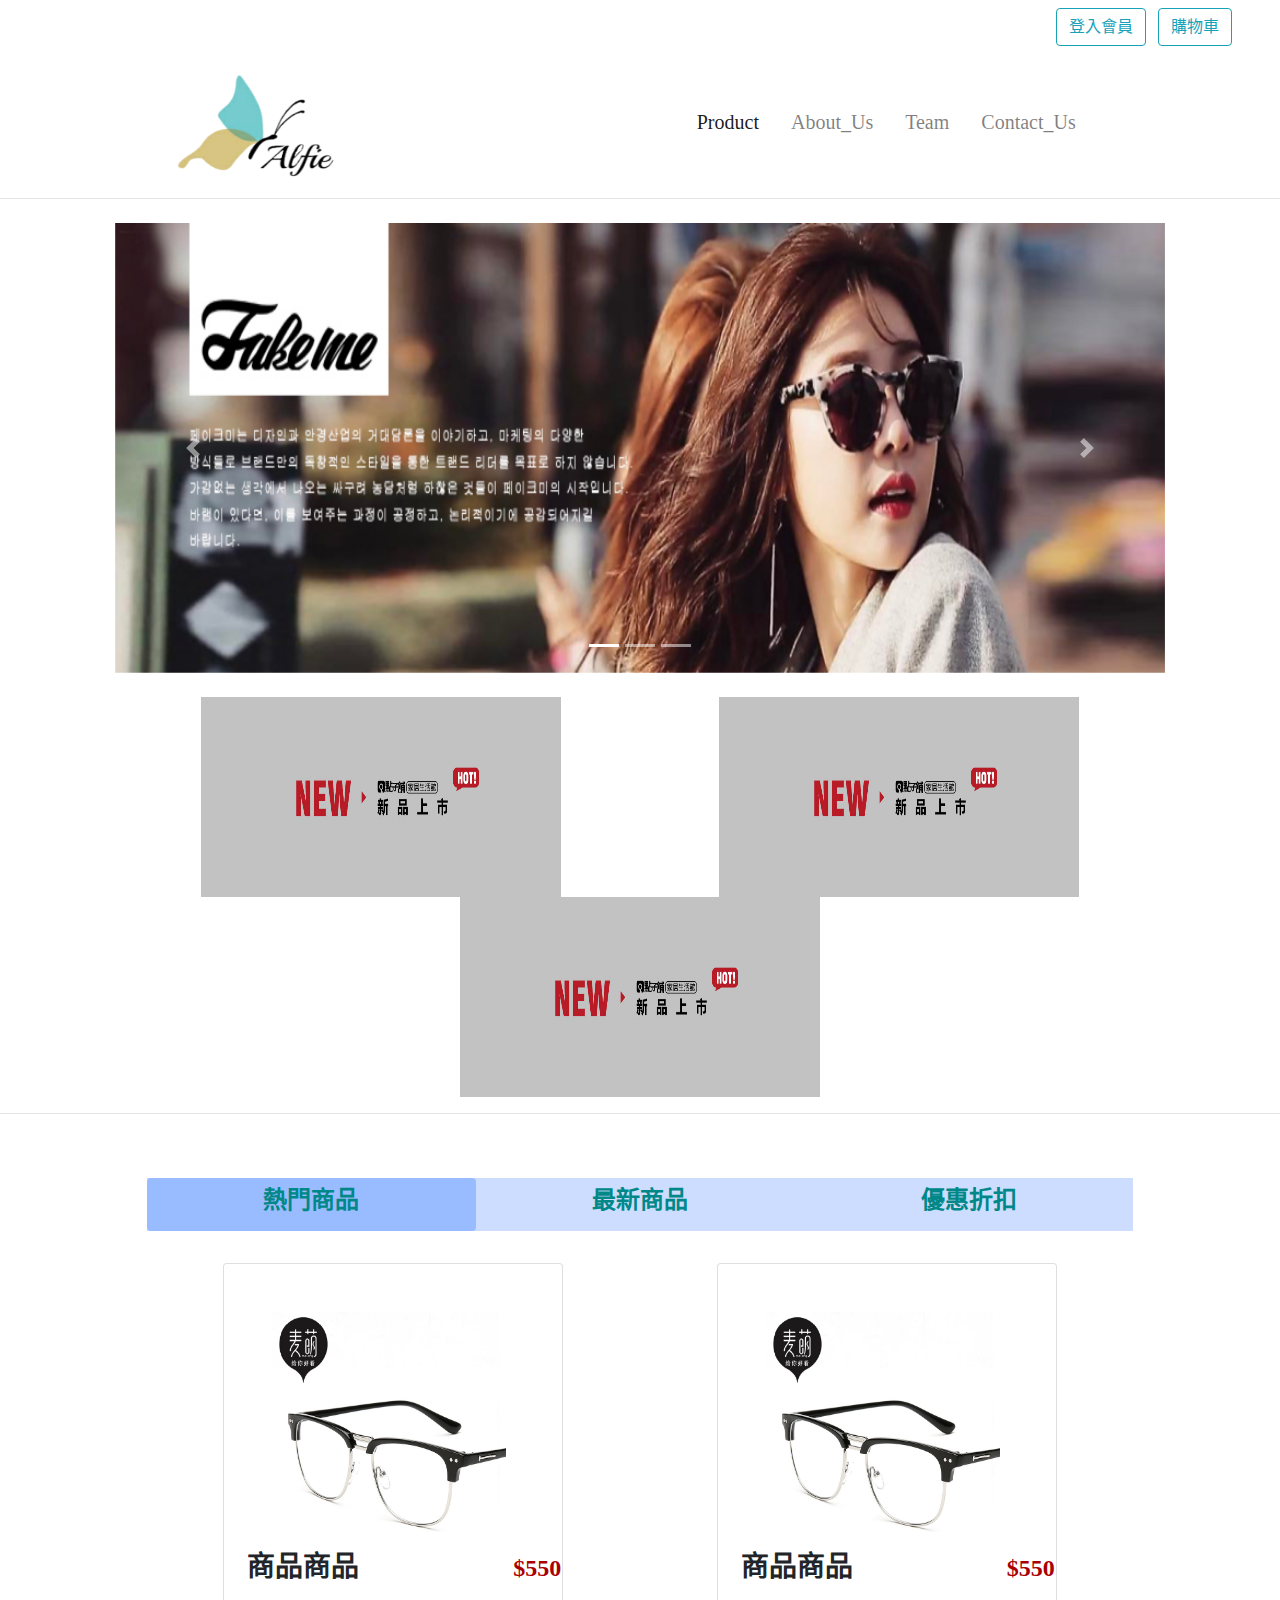
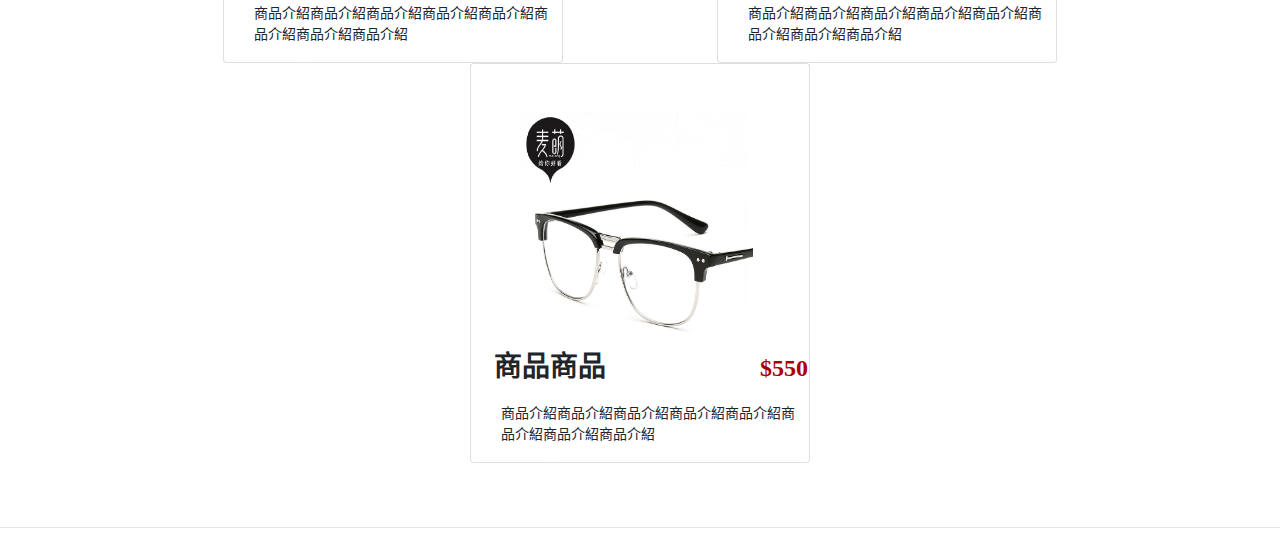
<file: final1/final/final/index.html>
<!DOCTYPE html>
<html lang="zh-TW">
	<head>
		<meta charset="UTF-8">
		<meta name="viewport" content="width=device-width, initial-scale=1.0">
		<meta http-equiv="X-UA-Compatible" content="ie=edge">
		<title>Alfie|做您唯一的專屬顧問</title>
		<link rel="stylesheet" href="./assets/css/bootstrap.min.css">
		<link rel="stylesheet" href="https://use.fontawesome.com/releases/v5.8.1/css/all.css" integrity="sha384-50oBUHEmvpQ+1lW4y57PTFmhCaXp0ML5d60M1M7uH2+nqUivzIebhndOJK28anvf" crossorigin="anonymous">
		<link rel="stylesheet" href="assets/css/index.css">
		<script src="assets/js/jquery-3.4.0.min.js" type="text/javascript"></script>
		<script src="assets/js/bootstrap.min.js" type="text/javascript"></script>
		<script src="assets/js/index.js" type="text/javascript"></script>
	</head>
	<body>
		<!--頂部網頁資訊開始-->
		<div class="container-fluid px-0 mx-0">
			<div class="top-info ">
				<div class="row pt-2 px-5 mx-0 justify-content-end align-items-center  ">
					<ul class="list-inline-item">
						<li class="list-inline-item">
							<a href="login.html" >
								<div class="btn btn-outline-info signin-button">
									<span class="far fa-user fa-3g"> </span>
									<span class="menu-words align-items-center">登入會員</span>
								</div>
							</a>
						</li>
						<li class="list-inline-item">
							<a href="#" >
								<div class="btn btn-outline-info signin-button">
									<span class="fas fa-shopping-cart fa-3g"> </span>
									<span class="menu-words align-items-center">購物車</span>
								</div>
							</a>
						</li>
					</ul>
				</div>
				<!--LOGO開始-->
				<div class="d-flex row mx-0 px-2 justify-content-around align-items-center">
					<img class="  d-block  logo-image" src="assets/image/logo.png" alt="logo" >
					<!--頂部導覽列開始-->
					<div class="nav">
						<div class="d-flex row mx-0 px-2  align-items-center">
							<nav class="navbar navbar-expand-lg navbar-light navbarContent">
								<button class="navbar-toggler" type="button" data-toggle="collapse" data-target="#navbarSupportedContent" aria-controls="navbarSupportedContent" aria-expanded="false" aria-label="Toggle navigation">
								<span class="navbar-toggler-icon"></span>
								</button>
								<div class="collapse navbar-collapse" id="navbarSupportedContent">
									<ul class="navbar-nav mr-auto">
										<li class="nav-item active p-2">
											<a class="nav-link" href="#"> Product <span class="sr-only">(current)</span></a>
										</li>
										<li class="nav-item p-2">
											<a class="nav-link" href="#"> About_Us </a>
										</li>
										<li class="nav-item p-2">
											<a class="nav-link" href="#"> Team </a>
										</li>
										<li class="nav-item p-2">
											<a class="nav-link" href="#"> Contact_Us</a>
										</li>
									</ul>
								</div>
							</nav>
						</div>
					</div>
				</div>
			</div>
			<!-- 輪播 開始  -->
			<hr>
			<div class="offset-1 col-10 p-2">
				<div id="carouselExampleIndicators" class="carousel slide" data-ride="carousel">
					<ol class="carousel-indicators">
						<li data-target="#carouselExampleIndicators" data-slide-to="0" class="active"></li>
						<li data-target="#carouselExampleIndicators" data-slide-to="1"></li>
						<li data-target="#carouselExampleIndicators" data-slide-to="2"></li>
					</ol>
					<div class="carousel-inner">
						<div class="carousel-item active">
							<img src="assets/image/banner1.jpg" class="d-block w-100 bannerImg" alt="...">
						</div>
						<div class="carousel-item">
							<img src="assets/image/banner2.jpg" class="d-block w-100 bannerImg" alt="...">
						</div>
						<div class="carousel-item">
							<img src="assets/image/banner3.jpg" class="d-block  w-100 bannerImg" alt="...">
						</div>
					</div>
					<a class="carousel-control-prev" href="#carouselExampleIndicators" role="button" data-slide="prev">
						<span class="carousel-control-prev-icon" aria-hidden="true"></span>
						<span class="sr-only">Previous</span>
					</a>
					<a class="carousel-control-next" href="#carouselExampleIndicators" role="button" data-slide="next">
						<span class="carousel-control-next-icon" aria-hidden="true"></span>
						<span class="sr-only">Next</span>
					</a>
				</div>
			</div>

			

			<!--介紹-->
			<div class="introduction">
				<div class="col-10 offset-1">
					<div class="d-flex  row pt-3 mx-0 justify-content-around align-items-center">
						<div class="intCard">
							<img src="assets/image/new.jpg" alt="熱門商品" class="intImg">
							<div class="middle">
								<div class="text-dark">熱門商品</div>
							</div>
						</div>
						<div class="intCard">
							<img src="assets/image/new.jpg" alt="常見問題" class="intImg">
							<div class="middle">
								<div class="text-dark">常見問題</div>
							</div>
						</div>
						<div class="intCard">
							<img src="assets/image/new.jpg" alt="為您搭配" class="intImg">
							<div class="middle">
								<div class="text-dark">為您搭配</div>
							</div>
						</div>
					</div>
				</div>
			</div>
			

			<!--小列表-->
			<hr>
			<div class="new p-5">
				<div class="col-10 px-0 offset-1">
					<ul class="nav nav-pills flex-column flex-sm-row bg-info nav-justified justify-content-center align-items-center" id="pills-tab" role="tablist">
						<li class="nav-item">
							<a class="nav-link active flex-sm-fill text-sm-center" id="pills-hot-tab" data-toggle="pill" href="#pills-hot" role="tab" aria-controls="pills-hot" aria-selected="true"><h4 class="nav-h4">熱門商品</h4>
							</a>
						</li>
						<li class="nav-item">
							<a class="nav-link flex-sm-fill text-sm-center" id="pills-new-tab" data-toggle="pill" href="#pills-new" role="tab" aria-controls="pills-new" aria-selected="false"><h4 class="nav-h4">最新商品
							</h4></a>
						</li>
						<li class="nav-item">
							<a class="nav-link flex-sm-fill text-sm-center" id="pills-discount-tab" data-toggle="pill" href="#pills-discount" role="tab" aria-controls="pills-dicount" aria-selected="false"><h4 class="nav-h4">優惠折扣</h4>
							</a>
						</li>
					</ul>
				</div>
				
				<!--熱門商品-->
				<div class="col-10 offset-1 px-0 pt-3">
					<div class="tab-content" id="pills-tabContent">
						<div class="tab-pane fade show active" id="pills-hot" role="tabpanel" aria-labelledby="pills-hot-tab">
							<div class="d-flex  row pt-3 mx-0 justify-content-around align-items-center">
								<!--商品卡-->
								<div class="card " style="width:340px;height: 400px;">
									<img src="assets/image/product.jpg" class="card-img-top p-5 productImg" alt="...">
									<div class="card-body ">
										<div class="details">
											<div class="row p-2 justify-content-between">
												<h3 class="card-title productName">商品商品</h3>
												<div class="price">$550</div>
											</div>
											<div class="card-text">
												<p>商品介紹商品介紹商品介紹商品介紹商品介紹商品介紹商品介紹商品介紹</p>
												<h5>搭配鏡片</h5>
												<div class="row justify-content-center m-1 ">
													<div class="btn btn-outline-info signin-button">一般</div>
													<div class="btn btn-outline-info signin-button">非球面</div>
													<div class="btn btn-outline-info signin-button">濾藍光</div>
													<div class="btn btn-outline-info signin-button">多焦點</div>
												</div>
												<div class="row col-10 offset-1 pt-3 justify-content-around">
													<button type="button" class="btn btn-danger ">查看更多</button>
													<button type="button" class="btn btn-success ">加入購物車</button>
												</div>
											</div>
										</div>
									</div>
								</div>
								<div class="card " style="width:340px;height: 400px;">
									<img src="assets/image/product.jpg" class="card-img-top p-5 productImg" alt="...">
									<div class="card-body ">
										<div class="details">
											<div class="row p-2 justify-content-between">
												<h3 class="card-title productName">商品商品</h3>
												<div class="price">$550</div>
											</div>
											<div class="card-text">
												<p>商品介紹商品介紹商品介紹商品介紹商品介紹商品介紹商品介紹商品介紹</p>
												<h5>搭配鏡片</h5>
												<div class="row justify-content-center m-1 ">
													<div class="btn btn-outline-info signin-button">一般</div>
													<div class="btn btn-outline-info signin-button">非球面</div>
													<div class="btn btn-outline-info signin-button">濾藍光</div>
													<div class="btn btn-outline-info signin-button">多焦點</div>
												</div>
												<div class="row col-10 offset-1 pt-3 justify-content-around">
													<button type="button" class="btn btn-danger ">查看更多</button>
													<button type="button" class="btn btn-success ">加入購物車</button>
												</div>
											</div>
										</div>
									</div>
								</div>
								<div class="card " style="width:340px;height: 400px;">
									<img src="assets/image/product.jpg" class="card-img-top p-5 productImg" alt="...">
									<div class="card-body ">
										<div class="details">
											<div class="row p-2 justify-content-between">
												<h3 class="card-title productName">商品商品</h3>
												<div class="price">$550</div>
											</div>
											<div class="card-text">
												<p>商品介紹商品介紹商品介紹商品介紹商品介紹商品介紹商品介紹商品介紹</p>
												<h5>搭配鏡片</h5>
												<div class="row justify-content-center m-1 ">
													<div class="btn btn-outline-info signin-button">一般</div>
													<div class="btn btn-outline-info signin-button">非球面</div>
													<div class="btn btn-outline-info signin-button">濾藍光</div>
													<div class="btn btn-outline-info signin-button">多焦點</div>
												</div>
												<div class="row col-10 offset-1 pt-3 justify-content-around">
													<button type="button" class="btn btn-danger ">查看更多</button>
													<button type="button" class="btn btn-success ">加入購物車</button>
												</div>
											</div>
										</div>
									</div>
								</div>
							</div>
						</div>
						<!--最新商品-->
						<div class="tab-pane fade show " id="pills-new" role="tabpanel" aria-labelledby="pills-new-tab">
							<div class="d-flex  row pt-3 mx-0 justify-content-around align-items-center">
								<!--商品卡-->
								<div class="card " style="width:340px;height: 400px;">
									<img src="assets/image/product.jpg" class="card-img-top p-5 productImg" alt="...">
									<div class="card-body ">
										<div class="details">
											<div class="row p-2 justify-content-between">
												<h3 class="card-title productName">商品商品</h3>
												<div class="price">$550</div>
											</div>
											<div class="card-text">
												<p>商品介紹商品介紹商品介紹商品介紹商品介紹商品介紹商品介紹商品介紹</p>
												<h5>搭配鏡片</h5>
												<div class="row justify-content-center m-1 ">
													<div class="btn btn-outline-info signin-button">一般</div>
													<div class="btn btn-outline-info signin-button">非球面</div>
													<div class="btn btn-outline-info signin-button">濾藍光</div>
													<div class="btn btn-outline-info signin-button">多焦點</div>
												</div>
												<div class="row col-10 offset-1 pt-3 justify-content-around">
													<button type="button" class="btn btn-danger ">查看更多</button>
													<button type="button" class="btn btn-success ">加入購物車</button>
												</div>
											</div>
										</div>
									</div>
								</div>
								<div class="card " style="width:340px;height: 400px;">
									<img src="assets/image/product.jpg" class="card-img-top p-5 productImg" alt="...">
									<div class="card-body ">
										<div class="details">
											<div class="row p-2 justify-content-between">
												<h3 class="card-title productName">商品商品</h3>
												<div class="price">$550</div>
											</div>
											<div class="card-text">
												<p>商品介紹商品介紹商品介紹商品介紹商品介紹商品介紹商品介紹商品介紹</p>
												<h5>搭配鏡片</h5>
												<div class="row justify-content-center m-1 ">
													<div class="btn btn-outline-info signin-button">一般</div>
													<div class="btn btn-outline-info signin-button">非球面</div>
													<div class="btn btn-outline-info signin-button">濾藍光</div>
													<div class="btn btn-outline-info signin-button">多焦點</div>
												</div>
												<div class="row col-10 offset-1 pt-3 justify-content-around">
													<button type="button" class="btn btn-danger ">查看更多</button>
													<button type="button" class="btn btn-success ">加入購物車</button>
												</div>
											</div>
										</div>
									</div>
								</div>
								<div class="card " style="width:340px;height: 400px;">
									<img src="assets/image/product.jpg" class="card-img-top p-5 productImg" alt="...">
									<div class="card-body ">
										<div class="details">
											<div class="row p-2 justify-content-between">
												<h3 class="card-title productName">商品商品</h3>
												<div class="price">$550</div>
											</div>
											<div class="card-text">
												<p>商品介紹商品介紹商品介紹商品介紹商品介紹商品介紹商品介紹商品介紹</p>
												<h5>搭配鏡片</h5>
												<div class="row justify-content-center m-1 ">
													<div class="btn btn-outline-info signin-button">一般</div>
													<div class="btn btn-outline-info signin-button">非球面</div>
													<div class="btn btn-outline-info signin-button">濾藍光</div>
													<div class="btn btn-outline-info signin-button">多焦點</div>
												</div>
												<div class="row col-10 offset-1 pt-3 justify-content-around">
													<button type="button" class="btn btn-danger ">查看更多</button>
													<button type="button" class="btn btn-success ">加入購物車</button>
												</div>
											</div>
										</div>
									</div>
								</div>
							</div>
						</div>
						<!--優惠項目-->
						<div class="tab-pane fade show" id="pills-discount" role="tabpanel" aria-labelledby="pills-discount-tab">
							<div class="d-flex  row pt-3 mx-0 justify-content-around align-items-center">
								<!--商品卡-->
								<div class="card " style="width:340px;height: 400px;">
									<img src="assets/image/product.jpg" class="card-img-top p-5 productImg" alt="...">
									<div class="card-body ">
										<div class="details">
											<div class="row p-2 justify-content-between">
												<h3 class="card-title productName">商品商品</h3>
												<div class="d-price">
													<div class="price">$550</div>
													<div class="discountprice">$550</div>
												</div>
												<div class="card-text">
													<p>商品介紹商品介紹商品介紹商品介紹商品介紹商品介紹商品介紹商品介紹</p>
													<h5>搭配鏡片</h5>
													<div class="row justify-content-center m-1 ">
														<div class="btn btn-outline-info signin-button">一般</div>
														<div class="btn btn-outline-info signin-button">非球面</div>
														<div class="btn btn-outline-info signin-button">濾藍光</div>
														<div class="btn btn-outline-info signin-button">多焦點</div>
													</div>
													<div class="row col-10 offset-1 pt-3 justify-content-around">
														<button type="button" class="btn btn-danger ">查看更多</button>
														<button type="button" class="btn btn-success ">加入購物車</button>
													</div>
												</div>
											</div>
										</div>
									</div>
								</div>
								<div class="card " style="width:340px;height: 400px;">
									<img src="assets/image/product.jpg" class="card-img-top p-5 productImg" alt="...">
									<div class="card-body ">
										<div class="details">
											<div class="row p-2 justify-content-between">
												<h3 class="card-title productName">商品商品</h3>
												<div class="d-price">
													<div class="price">$550</div>
													<div class="discountprice">$550</div>
												</div>
												<div class="card-text">
													<p>商品介紹商品介紹商品介紹商品介紹商品介紹商品介紹商品介紹商品介紹</p>
													<h5>搭配鏡片</h5>
													<div class="row justify-content-center m-1 ">
														<div class="btn btn-outline-info signin-button">一般</div>
														<div class="btn btn-outline-info signin-button">非球面</div>
														<div class="btn btn-outline-info signin-button">濾藍光</div>
														<div class="btn btn-outline-info signin-button">多焦點</div>
													</div>
													<div class="row col-10 offset-1 pt-3 justify-content-around">
														<button type="button" class="btn btn-danger ">查看更多</button>
														<button type="button" class="btn btn-success ">加入購物車</button>
													</div>
												</div>
											</div>
										</div>
									</div>
								</div>
								<div class="card " style="width:340px;height: 400px;">
									<img src="assets/image/product.jpg" class="card-img-top p-5 productImg" alt="...">
									<div class="card-body ">
										<div class="details">
											<div class="row p-2 justify-content-between">
												<h3 class="card-title productName">商品商品</h3>
												<div class="d-price">
													<div class="price">$550</div>
													<div class="discountprice">$550</div>
												</div>
												<div class="card-text">
													<p>商品介紹商品介紹商品介紹商品介紹商品介紹商品介紹商品介紹商品介紹</p>
													<h5>搭配鏡片</h5>
													<div class="row  justify-content-center m-1 ">
														<div class="btn btn-outline-info signin-button">一般</div>
														<div class="btn btn-outline-info signin-button">非球面</div>
														<div class="btn btn-outline-info signin-button">濾藍光</div>
														<div class="btn btn-outline-info signin-button">多焦點</div>
													</div>
													<div class="row col-10 offset-1 pt-3 justify-content-around">
														<button type="button" class="btn btn-danger ">查看更多</button>
														<button type="button" class="btn btn-success ">加入購物車</button>
													</div>
												</div>
											</div>
										</div>
									</div>
								</div>
							</div>
						</div>
					</div>
				</div>
			</div>
			
			<!--服務-->
			<hr>
			<div class="service">
			<div class="col-10 offset-1">
				<div class="d-flex  row pt-3 mx-0 justify-content-around align-items-center">

				</div>
			</div>
			</div>

		</div>
	</body>
</html>
</file>
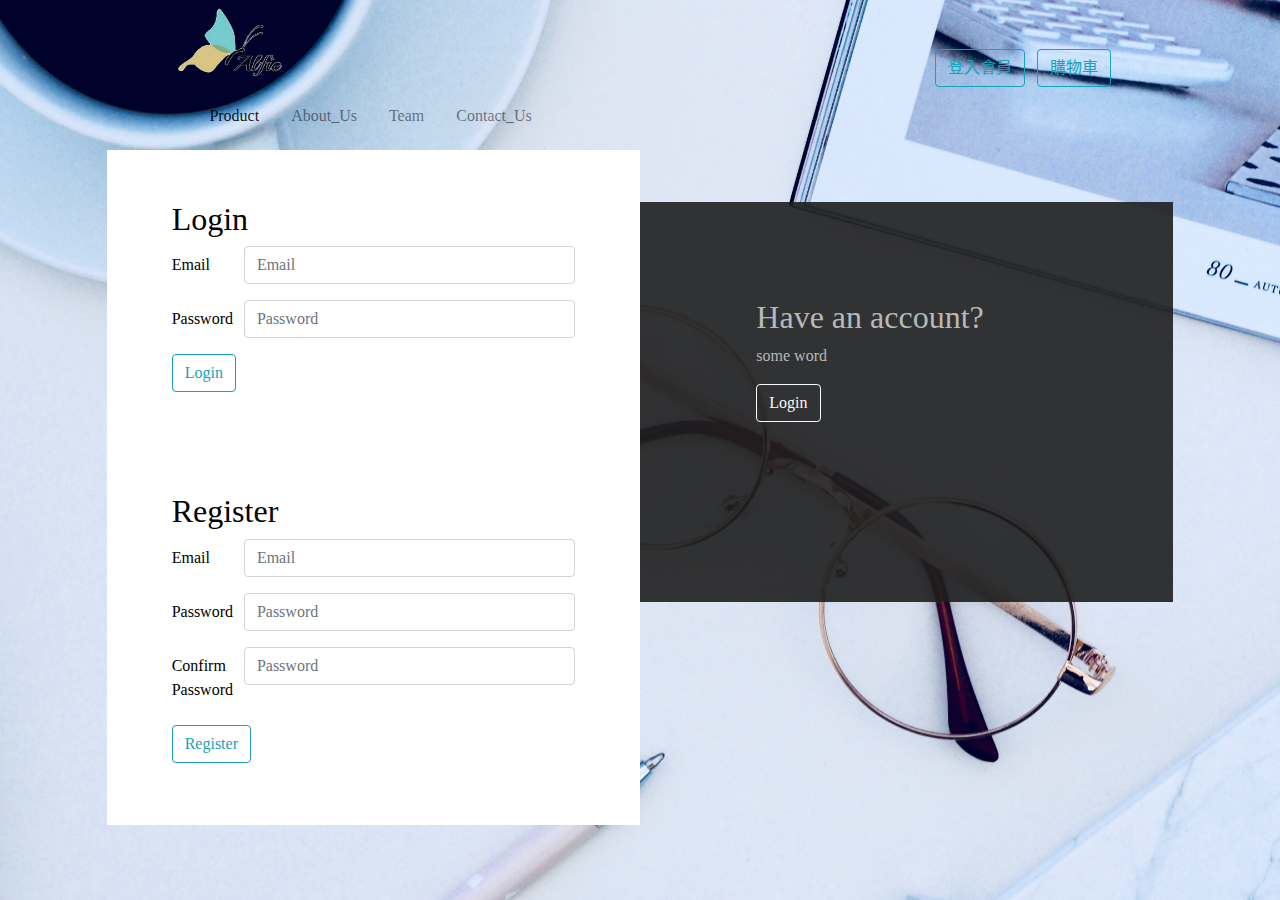
<file: final1/final/final/login.html>
<!DOCTYPE html>
<html lang="zh-TW">
	<head>
		<meta charset="UTF-8">
		<meta name="viewport" content="width=device-width, initial-scale=1.0">
		<meta http-equiv="X-UA-Compatible" content="ie=edge">
		<title>Alfie|做您唯一的專屬顧問</title>
		<link rel="stylesheet" href="./assets/css/bootstrap.min.css">
		<link rel="stylesheet" href="https://use.fontawesome.com/releases/v5.8.1/css/all.css" integrity="sha384-50oBUHEmvpQ+1lW4y57PTFmhCaXp0ML5d60M1M7uH2+nqUivzIebhndOJK28anvf" crossorigin="anonymous">
		<link rel="stylesheet" href="assets/css/login.css">
		<script src="assets/js/jquery-3.4.0.min.js" type="text/javascript"></script>
		<script src="assets/js/bootstrap.min.js" type="text/javascript"></script>
		<script type="text/javascript">
			$(document).ready(function(){
  $("#btn-login").click(function(){
  $("register-show").hide();
  $("white-panel").slideRight();
  });
  $("#btn-register").click(function(){
  $("login-show").hide();
    $("white-panel").slideLeft();
  });
});

		</script>
	</head>
	<body>
		<!--頂部網頁資訊開始-->
		<div class="container-fluid px-0 mx-0">
			<div class="top-info ">
				<!--LOGO開始-->
				<div class="d-flex row mx-0 px-2 justify-content-around align-items-center">
					<div class="logo">
					<img class="  d-block  logo-image" src="assets/image/logo.png" alt="logo" >
						<div class="nav">
						<div class="d-flex row mx-0 px-2">
							<nav class="navbar navbar-expand-lg navbar-light navbarContent">
								<button class="navbar-toggler" type="button" data-toggle="collapse" data-target="#navbarSupportedContent" aria-controls="navbarSupportedContent" aria-expanded="false" aria-label="Toggle navigation">
								<span class="navbar-toggler-icon"></span>
								</button>
								<div class="collapse navbar-collapse" id="navbarSupportedContent">
									<ul class="navbar-nav mr-auto">
										<li class="nav-item active p-2">
											<a class="nav-link" href="#"> Product <span class="sr-only">(current)</span></a>
										</li>
										<li class="nav-item p-2">
											<a class="nav-link" href="#"> About_Us </a>
										</li>
										<li class="nav-item p-2">
											<a class="nav-link" href="#"> Team </a>
										</li>
										<li class="nav-item p-2">
											<a class="nav-link" href="#"> Contact_Us</a>
										</li>
									</ul>
								</div>
							</nav>
						</div>
					</div>
				</div>
			
				<div class="member">
					<ul class="list-inline-item">
						<li class="list-inline-item">
							<a href="#" >
								<div class="btn btn-outline-info signin-button">
									<span class="far fa-user fa-3g"> </span>
									<span class="menu-words align-items-center">登入會員</span>
								</div>
							</a>
						</li>
						<li class="list-inline-item">
							<a href="#" >
								<div class="btn btn-outline-info signin-button">
									<span class="fas fa-shopping-cart fa-3g"> </span>
									<span class="menu-words align-items-center">購物車</span>
								</div>
							</a>
						</li>
					</ul>
				</div>
				</div>
			</div>
		</div>

		<div class="login-reg-panel row justify-content-around offset-2 position-relative">
			<div class="col-6 pt-5">
				<div class="text-left  register-info-box p-5">
				<h2>Don't have an account?</h2>
				<p>some word</p>
				<button type="button" class="btn btn-outline-light" id="btn-login">Register</button>
			

			</div>
		</div>
		<div class="col-6 pt-5">
				<div class="text-left login-info-box p-5">
				<h2>Have an account?</h2>
				<p>some word</p>
				<button type="button" class="btn btn-outline-light" id="btn-register" >Login</button>
			</div>

			</div>
		</div>
	
		
			<div class="white-panel col-sm-5 h-75 offset-1 position-absolute" id="white-panel">
				<div class="login-show " >
					<h2>Login</h2>
					<form>
  					<div class="form-group row">
   					 <label for="inputEmail3" class="col-sm-2 col-form-label">Email</label>
    				<div class="col-sm-10">
      				<input type="email" class="form-control" id="inputEmail3" placeholder="Email">
   					 </div>
 					 </div>
  					<div class="form-group row">
    					<label for="inputPassword3 " class="col-sm-2 col-form-label">Password</label>
    					<div class="col-sm-10">
   	  			 <input type="password" class="form-control" id="inputPassword3" placeholder="Password">
   				 </div>
 					 </div>
 					</form>
					<button type="button" class="btn btn-outline-info">Login</button>
				</div>

				<div class="register-show">
					<h2>Register</h2>
					<form>
  					<div class="form-group row">
   					 <label for="inputEmail3" class="col-sm-2 col-form-label">Email</label>
    				<div class="col-sm-10">
      				<input type="email" class="form-control" id="inputEmail3" placeholder="Email">
   					 </div>
 					 </div>
  					<div class="form-group row">
    					<label for="inputPassword3" class="col-sm-2 col-form-label">Password</label>
    					<div class="col-sm-10">
   	  			 <input type="password" class="form-control" id="inputPassword3" placeholder="Password">
   				 </div>
 					 </div>
 					 <div class="form-group row">
    					<label for="inputPassword3" class="col-sm-2 col-form-label">Confirm Password</label>
    					<div class="col-sm-10">
   	  			 <input type="password" class="form-control" id="inputPassword3" placeholder="Password">
   				 </div>
 					 </div>
 					</form>
				<button type="button" class="btn btn-outline-info">Register</button>

				</div>
			</div>



		</div>
</file>
<file: final1/final/final/assets/css/index.css>
body{
	font-family: '微軟正黑體';
}
.top-info{
	position: relative;
}
.logo-image{
	height: 120px;
	width:180px;
}
.bannerImg{
	height:450px;
}
.navbarContent{
	font-size:20px;

}
.intCard{
	position:relative;
}
.intImg{
width: 360px;
height:200px;
opacity: 1;
display: block;
transition: .5s ease;

}
.middle{
transition: .5s ease;
opacity: 0;
position: absolute;
top: 50%;
left: 50%;
transform: translate(-50%, -50%);
text-align: center;
font-size: 36px;
font-weight: bold;

}
.intCard:hover .intImg {
opacity: 0.3;
}
.intCard:hover .middle {
opacity: 1;
}

.card{
	position:relative;
	overflow: hidden;
}
.details{
	height:130px;
	width:320px;
	position:absolute;
	display: block;
	padding:10px;
	box-sizing: border-box;
	transition: .5s;
	bottom: 0px;
	background: white;

}
.productImg{
	height:360px;
	width: 330px;
}
.card:hover .details{
	bottom: 150px;
}
.card:hover .productImg{
	transform:scale(0.8);
}
.productName{
	font-weight: bolder;
	
} .card-text{
	font-size:14px;
	

}
.price{
	font-weight: bolder;
	font-size: 24px;
	color:#AA0000;

}
.card-text h5{

	font-weight: bold;
}
.ProductTitle{
	font-weight: bolder;
	font-size: 50px;

	
}
.newImage{
	height:360px;
	width:330px;
}

.discountprice{
	text-decoration:line-through;
	color:gray;	
}
.nav-h4{
	color:	#008888;
	font-weight: bold;
}
.d-banner{
	height:250px;
}
.featureImg{
	height:400px;
}
</file>
<file: final1/final/final/assets/css/login.css>
.logo-image{
	height: 80px;
	width:120px;
}

body{
	font-family: tahoma;
	background-image: url(../image/bg-login.jpg);
	height:100vh;
	min-height: 550px;
	background-repeat: no-repeat;
	background-size: cover;
	background-position: center;
	position: relative;
	overflow-y: hidden;

}
.login-reg-panel{

	position: relative;
	background-color: rgba(30,30,30,0.9);
	color:#b8b8b8;
	height: 400px;
	width:75%;
	text-align: center;
	top: 50px;

}
.white-panel{
	background-color: rgba(255,255,255,1);
	height: 500px;
	top:150px;
	transition: .3s ease-in-out;
	z-index: 0;
	color:black;
}




.login-show,
.register-show{
		z-index: 1;
		opacity: 1;
		transition: .3s ease-in-out;
		color:black;
		text-align: left;
		padding:50px;
}
</file>
